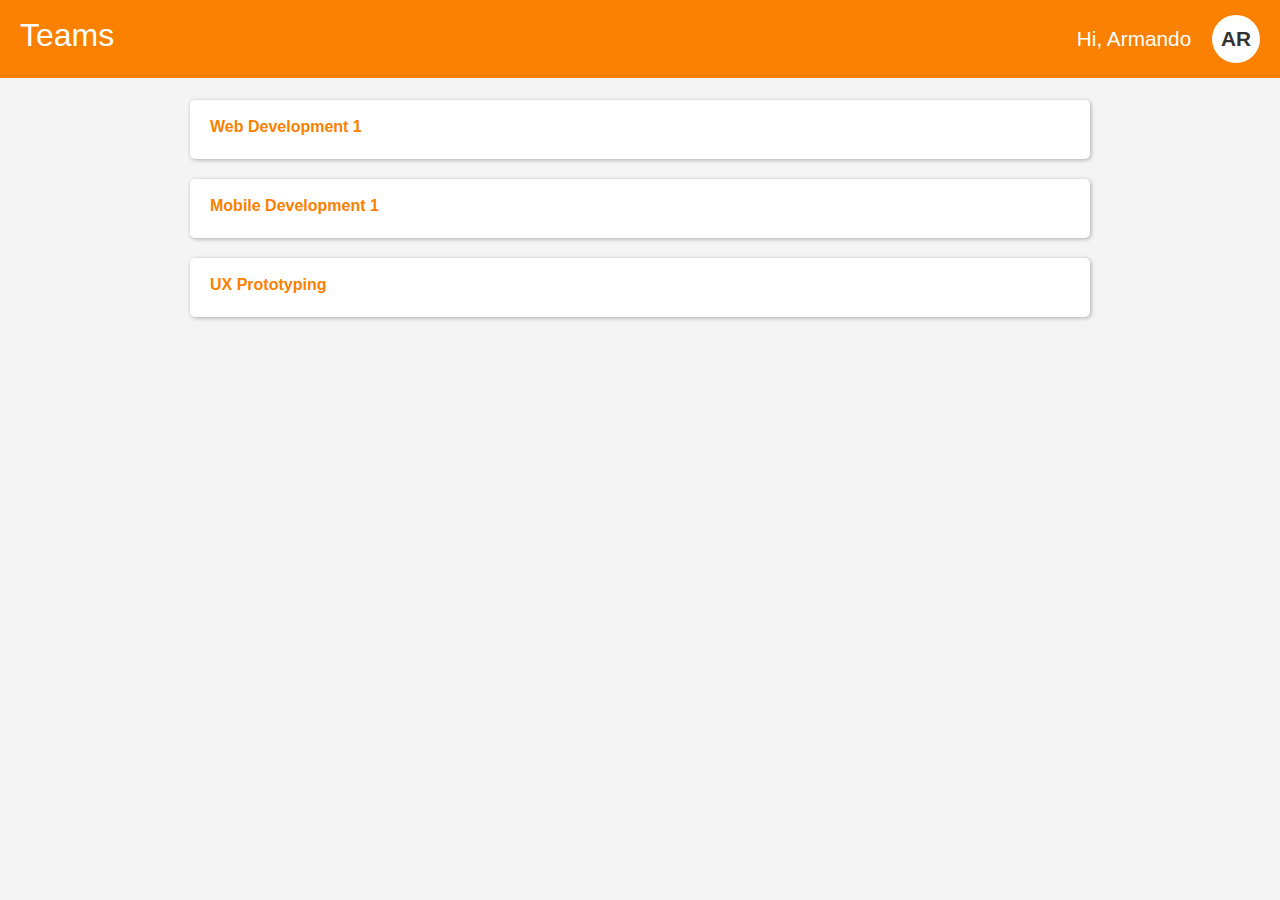
<file: gdm_teams/index.html>
<!DOCTYPE html>
<html lang="en">
<head>
    <meta charset="UTF-8">
    <meta name="viewport" content="width=device-width, initial-scale=1.0">
    <meta http-equiv="X-UA-Compatible" content="ie=edge">
    <title>Teams</title>
    <link rel="stylesheet" href="css/style.css">
</head>
<body>
    <header>
        <a href="index.html" class="brand">Teams</a>
        <div class="user">
            Hi, Armando
            <div class="initials">AR</div>
        </div>
    </header>
    <section class="chat_list">
        <a href="chat.html">
            <div class="name">Web Development 1</div>
        </a>
        <a href="chat.html">
            <div class="name">Mobile Development 1</div>
        </a>
        <a href="chat.html">
            <div class="name">UX Prototyping</div>
        </a>
    </section>

</body>
</html>
</file>
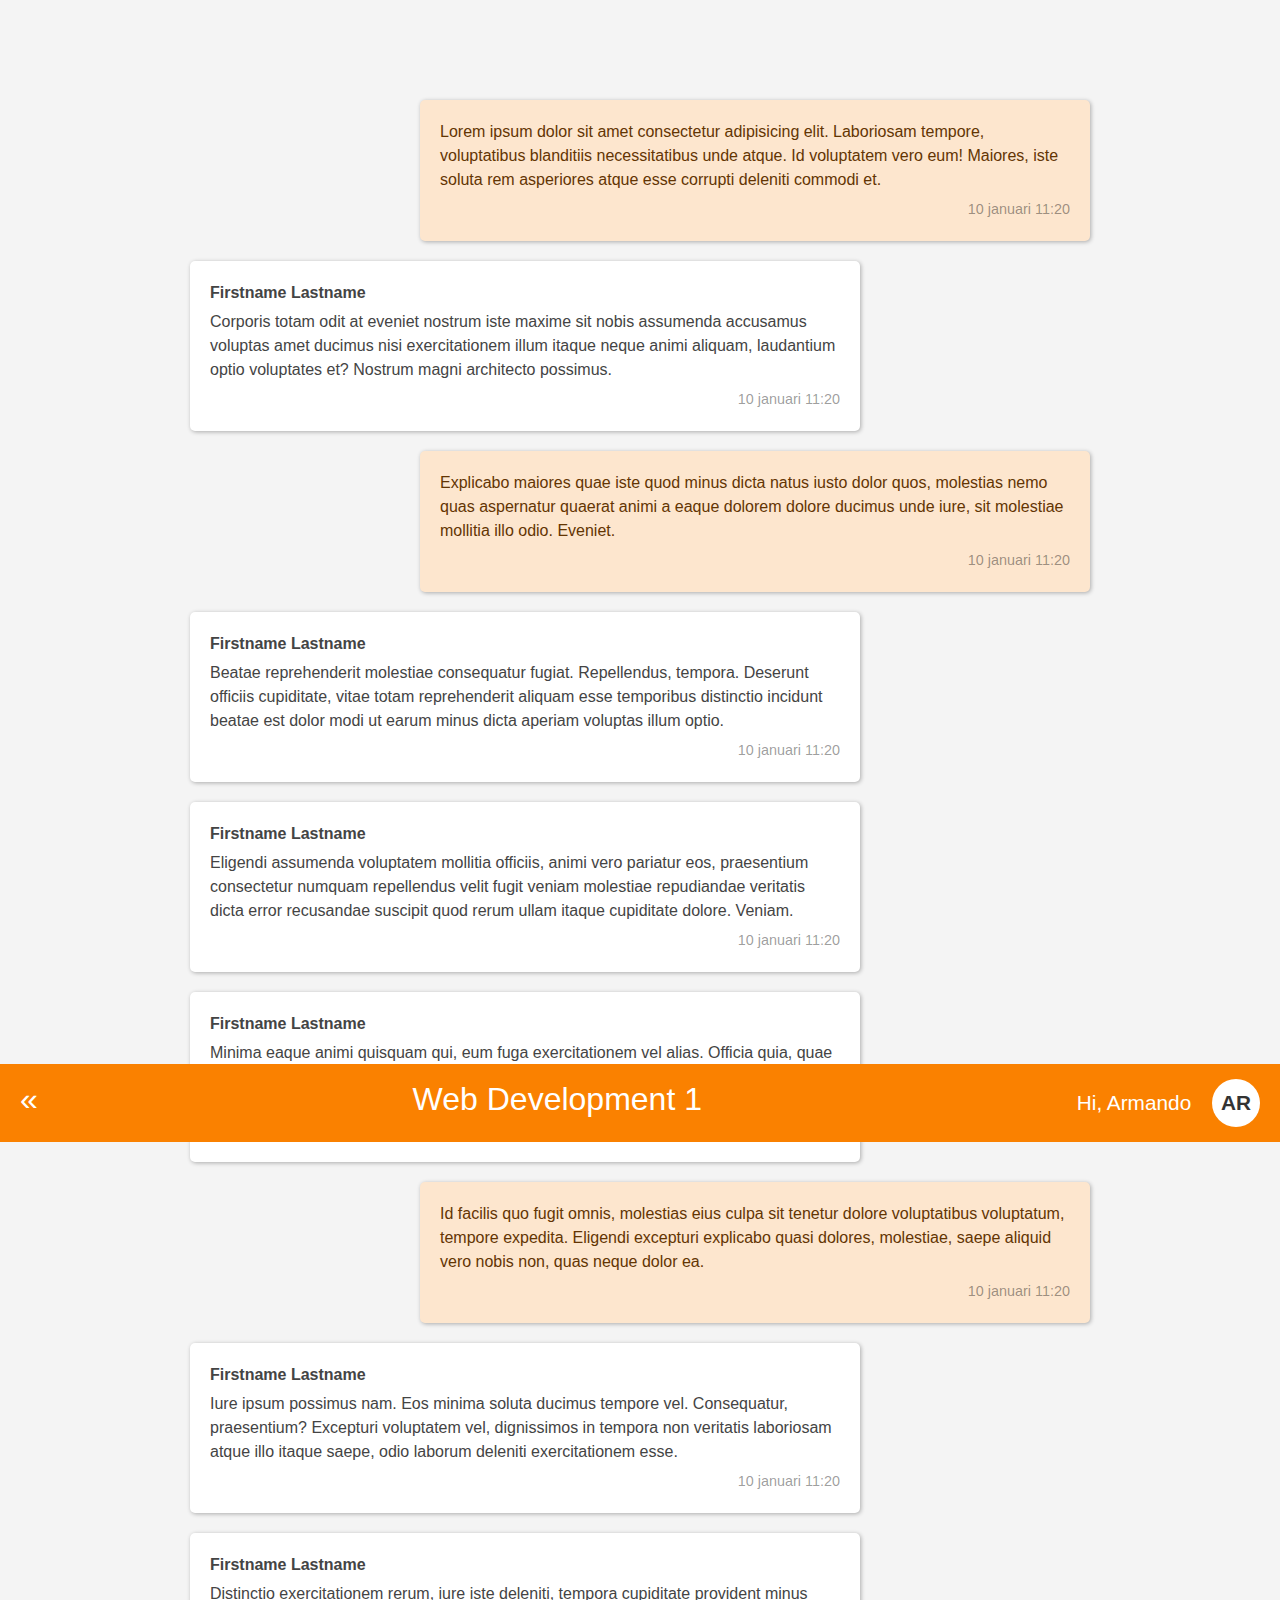
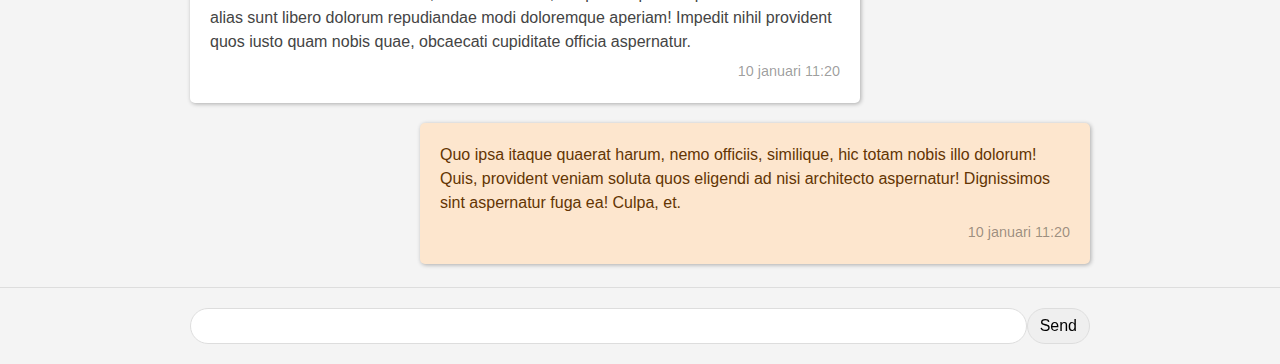
<file: gdm_teams/chat.html>
<!DOCTYPE html>
<html lang="en">
<head>
    <meta charset="UTF-8">
    <meta name="viewport" content="width=device-width, initial-scale=1.0">
    <meta http-equiv="X-UA-Compatible" content="ie=edge">
    <title>Teams</title>
    <link rel="stylesheet" href="css/style.css">
</head>
<body>
    <header>
        <a href="index.html" class="brand">&laquo;</a>
        <div class="team">Web Development 1</div>
        <div class="user">
            Hi, Armando
            <div class="initials">AR</div>
        </div>
    </header>
    <section class="chat">
        <div class="message my">
            <div class="name">Firstname Lastname</div>
            <div class="text">
                Lorem ipsum dolor sit amet consectetur adipisicing elit. Laboriosam tempore, voluptatibus blanditiis necessitatibus unde atque. Id voluptatem vero eum! Maiores, iste soluta rem asperiores atque esse corrupti deleniti commodi et.
            </div>
            <div class="date">10 januari 11:20</div>
        </div>
        <div class="message">
            <div class="name">Firstname Lastname</div>
            <div class="text">
                Corporis totam odit at eveniet nostrum iste maxime sit nobis assumenda accusamus voluptas amet ducimus nisi exercitationem illum itaque neque animi aliquam, laudantium optio voluptates et? Nostrum magni architecto possimus.
            </div>
            <div class="date">10 januari 11:20</div>
        </div>
        <div class="message my">
            <div class="name">Firstname Lastname</div>
            <div class="text">
                Explicabo maiores quae iste quod minus dicta natus iusto dolor quos, molestias nemo quas aspernatur quaerat animi a eaque dolorem dolore ducimus unde iure, sit molestiae mollitia illo odio. Eveniet.
            </div>
            <div class="date">10 januari 11:20</div>
        </div>
        <div class="message">
            <div class="name">Firstname Lastname</div>
            <div class="text">
                Beatae reprehenderit molestiae consequatur fugiat. Repellendus, tempora. Deserunt officiis cupiditate, vitae totam reprehenderit aliquam esse temporibus distinctio incidunt beatae est dolor modi ut earum minus dicta aperiam voluptas illum optio.
            </div>
            <div class="date">10 januari 11:20</div>
        </div>
        <div class="message">
            <div class="name">Firstname Lastname</div>
            <div class="text">
                Eligendi assumenda voluptatem mollitia officiis, animi vero pariatur eos, praesentium consectetur numquam repellendus velit fugit veniam molestiae repudiandae veritatis dicta error recusandae suscipit quod rerum ullam itaque cupiditate dolore. Veniam.
            </div>
            <div class="date">10 januari 11:20</div>
        </div>
        <div class="message">
            <div class="name">Firstname Lastname</div>
            <div class="text">
                Minima eaque animi quisquam qui, eum fuga exercitationem vel alias. Officia quia, quae nemo dolore explicabo praesentium commodi nam autem, soluta officiis molestiae repellendus expedita fugit laborum magnam magni. Voluptatem!
            </div>
            <div class="date">10 januari 11:20</div>
        </div>
        <div class="message my">
            <div class="name">Firstname Lastname</div>
            <div class="text">
                Id facilis quo fugit omnis, molestias eius culpa sit tenetur dolore voluptatibus voluptatum, tempore expedita. Eligendi excepturi explicabo quasi dolores, molestiae, saepe aliquid vero nobis non, quas neque dolor ea.
            </div>
            <div class="date">10 januari 11:20</div>
        </div>
        <div class="message">
            <div class="name">Firstname Lastname</div>
            <div class="text">
                Iure ipsum possimus nam. Eos minima soluta ducimus tempore vel. Consequatur, praesentium? Excepturi voluptatem vel, dignissimos in tempora non veritatis laboriosam atque illo itaque saepe, odio laborum deleniti exercitationem esse.
            </div>
            <div class="date">10 januari 11:20</div>
        </div>
        <div class="message">
            <div class="name">Firstname Lastname</div>
            <div class="text">
                Distinctio exercitationem rerum, iure iste deleniti, tempora cupiditate provident minus alias sunt libero dolorum repudiandae modi doloremque aperiam! Impedit nihil provident quos iusto quam nobis quae, obcaecati cupiditate officia aspernatur.
            </div>
            <div class="date">10 januari 11:20</div>
        </div>
        <div class="message my">
            <div class="name">Firstname Lastname</div>
            <div class="text">
                Quo ipsa itaque quaerat harum, nemo officiis, similique, hic totam nobis illo dolorum! Quis, provident veniam soluta quos eligendi ad nisi architecto aspernatur! Dignissimos sint aspernatur fuga ea! Culpa, et.
            </div>
            <div class="date">10 januari 11:20</div>
        </div>

        <form>
            <div class="inner">
                <input type="text">
                <input type="submit" value="Send">
            </div>
        </form>
    </section>
    
    <script>
        var scrollingElement = document.body;
        scrollTo(0, scrollingElement.scrollHeight);
    </script>

</body>
</html>
</file>
<file: gdm_teams/css/style.css>
body {
  font-family: 'Gill Sans', 'Gill Sans MT', Calibri, 'Trebuchet MS', sans-serif;
  color: #444;
  line-height: 1.5em;
  margin: 100px 0 0;
  padding: 0;
  background-color: #f4f4f4;
}

h1, h2, h3, h4 {
  margin-top: 0;
}

a:hover {
  color: #633503;
}

header {
  -webkit-box-sizing: border-box;
          box-sizing: border-box;
  position: fixed;
  top: 0;
  width: 100%;
  padding: 15px 20px;
  background-color: #fa8100;
  display: -webkit-box;
  display: -ms-flexbox;
  display: flex;
  -webkit-box-pack: justify;
      -ms-flex-pack: justify;
          justify-content: space-between;
  -webkit-box-align: baseline;
      -ms-flex-align: baseline;
          align-items: baseline;
  margin-bottom: 15px;
}

header .team, header .brand {
  font-size: 2rem;
  color: #fff;
  text-decoration: none;
}

header .team:hover, header .brand:hover {
  color: #000;
}

header .user {
  font-size: 1.3rem;
  color: #fff;
}

header .user .initials {
  display: inline-block;
  width: 3rem;
  height: 3rem;
  line-height: 3rem;
  text-align: center;
  background: #fff;
  border-radius: 50%;
  margin-left: 15px;
  color: #333;
  font-weight: bold;
}

header form input {
  border: none;
  border-radius: 30px;
  padding: 12px 18px;
  font-size: 1.15rem;
  width: 30vw;
  max-width: 400px;
}

header form .btn {
  position: absolute;
  right: 15px;
  top: 12px;
  font-size: 1.3rem;
  background: none;
  border: none;
  padding: 0;
  margin: 0;
}

header nav a {
  color: #fff;
  display: inline-block;
  margin-left: 25px;
  font-size: 1.15rem;
  text-decoration: none;
}

section {
  max-width: 900px;
  margin: 0 auto 80px;
}

section.chat_list > a {
  display: block;
  text-decoration: none;
  border-radius: 5px;
  background: #fff;
  color: #fa8100;
  padding: 15px 20px;
  margin: 0 0 20px;
  -webkit-box-shadow: 1px 1px 4px rgba(0, 0, 0, 0.3);
          box-shadow: 1px 1px 4px rgba(0, 0, 0, 0.3);
}

section.chat_list > a:hover {
  color: #fff;
  background: #fa8100;
}

section.chat_list > a .name {
  font-weight: bold;
  margin-bottom: 5px;
}

section.chat_list > a .last-message {
  color: #999;
  font-style: italic;
}

section.chat {
  display: -webkit-box;
  display: -ms-flexbox;
  display: flex;
  -webkit-box-orient: vertical;
  -webkit-box-direction: normal;
      -ms-flex-direction: column;
          flex-direction: column;
  -webkit-box-align: start;
      -ms-flex-align: start;
          align-items: flex-start;
}

section.chat .message {
  background: #fff;
  padding: 20px;
  margin: 0 0 20px;
  border-radius: 5px;
  -webkit-box-shadow: 1px 1px 4px rgba(0, 0, 0, 0.3);
          box-shadow: 1px 1px 4px rgba(0, 0, 0, 0.3);
  width: 70%;
}

section.chat .message .name {
  font-weight: bold;
  margin-bottom: 5px;
}

section.chat .message .text {
  margin-bottom: 5px;
}

section.chat .message .date {
  text-align: right;
  color: rgba(0, 0, 0, 0.4);
  font-size: .9rem;
}

section.chat .message.my {
  -ms-flex-item-align: end;
      align-self: flex-end;
  background: #fde6ce;
  color: #633503;
}

section.chat .message.my .name {
  display: none;
}

section.chat form {
  position: fixed;
  bottom: 0;
  left: 0;
  padding: 20px 0;
  border-top: solid 1px #ddd;
  width: 100%;
  -webkit-backdrop-filter: blur(10px);
          backdrop-filter: blur(10px);
}

section.chat form .inner {
  width: 100%;
  max-width: 900px;
  margin: 0 auto;
  display: -webkit-box;
  display: -ms-flexbox;
  display: flex;
  -webkit-box-align: center;
      -ms-flex-align: center;
          align-items: center;
}

section.chat form input[type=text] {
  -webkit-box-flex: 1;
      -ms-flex-positive: 1;
          flex-grow: 1;
  padding: 8px 12px;
  border-radius: 30px;
  border: solid 1px #ddd;
  font-size: 1rem;
}

section.chat form input[type=submit] {
  border-radius: 30px;
  padding: 8px 12px;
  border: solid 1px #ddd;
  font-size: 1rem;
}

.form {
  margin: 30px auto;
  padding: 25px;
  border: solid 1px #ddd;
  background-color: #fff;
  width: 100%;
  max-width: 500px;
  position: relative;
  border-radius: 5px;
}

.form .form-input {
  margin-bottom: 15px;
  display: -webkit-box;
  display: -ms-flexbox;
  display: flex;
  -webkit-box-align: center;
      -ms-flex-align: center;
          align-items: center;
}

.form .form-input label {
  width: 120px;
}

.form .form-input input {
  -webkit-box-flex: 1;
      -ms-flex-positive: 1;
          flex-grow: 1;
  padding: 8px 12px;
  border-radius: 30px;
  border: solid 1px #ddd;
  font-size: 1rem;
}

.form .form-input:last-child {
  margin-bottom: 0;
}
/*# sourceMappingURL=style.css.map */
</file>
